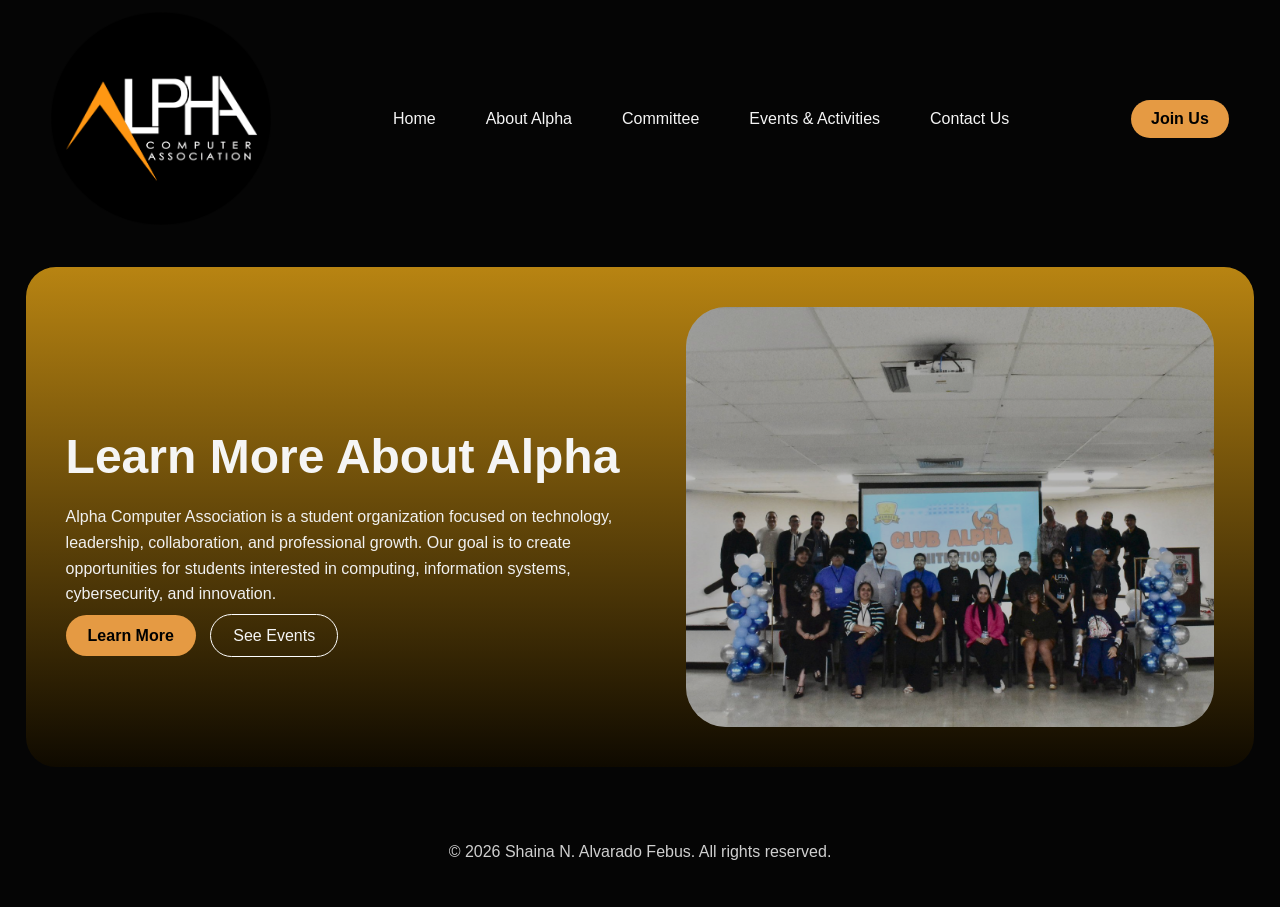
<file: index.html>
<!DOCTYPE html>
<html lang="en">
<head>
    <meta charset="UTF-8">
    <meta name="viewport" content="width=device-width, initial-scale=1.0">
    <meta name="description" content="Welcome to Alpha Computer Association - a student organization focused on technology, leadership, and professional growth. Learn about our mission and join us.">
    <title>Alpha Computer Association | Home</title>
    <link rel="stylesheet" href="style.css">
</head>

<body>
    <!-- Site Header with Navigation -->
    <header class="site-header">
        <div class="container navbar">
            <!-- Organization Logo -->
            <div class="brand">
                <img src="images/alpha-logo.png" class="logo" alt="Alpha Logo">
            </div>

            <!-- Main Navigation Links -->
            <nav class="nav-links">
                <a href="index.html" class="active">Home</a>
                <a href="about.html">About Alpha</a>
                <a href="committee.html">Committee</a>
                <a href="events.html">Events & Activities</a>
                <a href="contact.html">Contact Us</a>
            </nav>

            <!-- Call-to-Action Button for Joining -->
            <a class="join-btn" href="join.html">Join Us</a>
        </div>
    </header>

    <!-- Main Content Area -->
    <main>
        <!-- Hero Section with Introduction and Image -->
        <section class="hero-card">
            <div class="hero-grid">
                <!-- Hero Text Content -->
                <div class="hero-copy">
                    <h2>Learn More About Alpha</h2>
                    <p>
                        Alpha Computer Association is a student organization focused on
                        technology, leadership, collaboration, and professional growth.
                        Our goal is to create opportunities for students interested in
                        computing, information systems, cybersecurity, and innovation.
                    </p>

                    <!-- Action Buttons -->
                    <div class="hero-actions">
                        <a class="primary-btn" href="about.html">Learn More</a>
                        <a class="secondary-btn" href="events.html">See Events</a>
                    </div>
                </div>

                <!-- Hero Image -->
                <div class="hero-image">
                    <img src="images/alpha-iniciacion.jpeg" alt="Alpha Event">
                </div>
            </div>
        </section>
    </main>

    <!-- Site Footer -->
    <footer class="site-footer">
        <div class="container">
            <p>© 2026 Shaina N. Alvarado Febus. All rights reserved.</p>
        </div>
    </footer>

    <!-- JavaScript for Interactive Features -->
    <script src="script.js"></script>
</body>
</html>
</file>
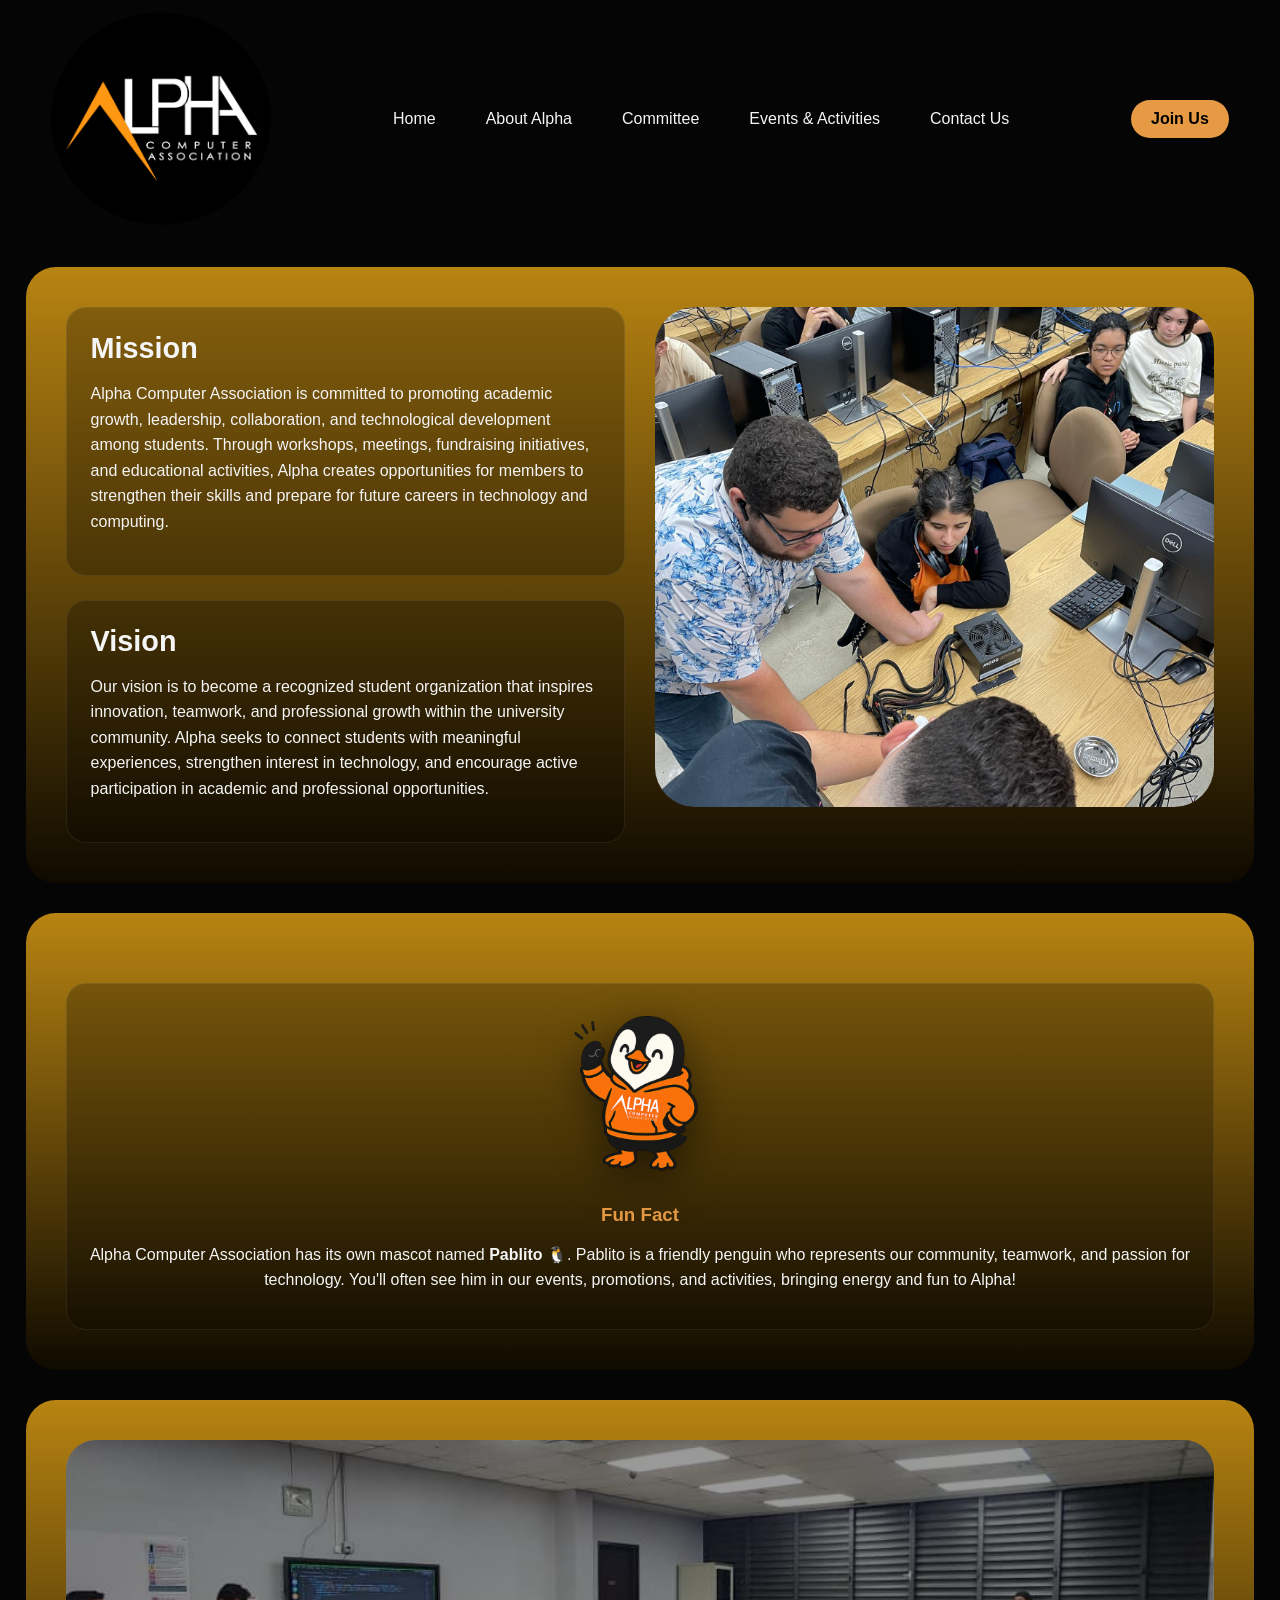
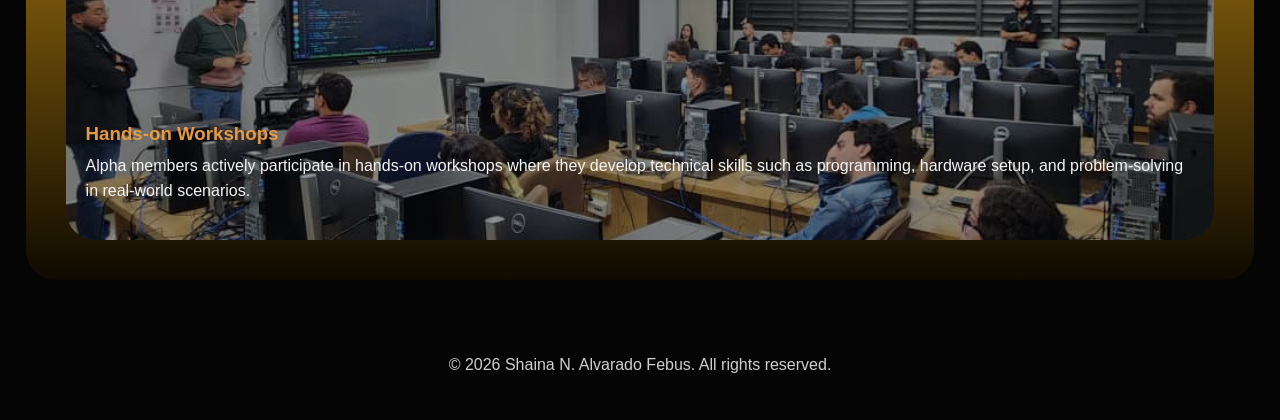
<file: about.html>
<!--
    ABOUT PAGE - Alpha Computer Association
    ========================================
    This page provides information about the organization's mission, vision, mascot, and activities.
-->
<!DOCTYPE html>
<html lang="en">

<head>
    <!-- Essential meta tags for character encoding and responsive design -->
    <meta charset="UTF-8">
    <meta name="viewport" content="width=device-width, initial-scale=1.0">
    <meta name="description" content="Learn about Alpha Computer Association's mission, vision, and mascot Pablito. Discover our commitment to technology, leadership, and student growth.">
    <title>Alpha Computer Association | About</title>

    <!-- Link to external stylesheet -->
    <link rel="stylesheet" href="style.css">
</head>

<body>

    <!-- Site Header with Navigation -->
    <header class="site-header">
        <div class="container navbar">

            <div class="brand">
                <img src="images/alpha-logo.png" class="logo" alt="Alpha Logo">
            </div>

            <nav class="nav-links">
                <a href="index.html">Home</a>
                <a href="about.html">About Alpha</a>
                <a href="committee.html">Committee</a>
                <a href="events.html">Events & Activities</a>
                <a href="contact.html">Contact Us</a>
            </nav>

            <a class="join-btn" href="join.html">Join Us</a>
        </div>
    </header>

    <!-- Main Content Area -->
    <main>

        <!-- Section 1: Mission & Vision with Image -->
        <section class="content-card">
            <div class="two-col">

                <!-- Mission and Vision Boxes -->
                <div class="mission-grid">
                    <div class="mission-box">
                        <h3>Mission</h3>
                        <p>
                            Alpha Computer Association is committed to promoting academic
                            growth, leadership, collaboration, and technological development
                            among students. Through workshops, meetings, fundraising
                            initiatives, and educational activities, Alpha creates opportunities
                            for members to strengthen their skills and prepare for future careers
                            in technology and computing.
                        </p>
                    </div>

                    <div class="mission-box">
                        <h3>Vision</h3>
                        <p>
                            Our vision is to become a recognized student organization that
                            inspires innovation, teamwork, and professional growth within the
                            university community. Alpha seeks to connect students with meaningful
                            experiences, strengthen interest in technology, and encourage active
                            participation in academic and professional opportunities.
                        </p>
                    </div>
                </div>

                <!-- Feature Image -->
                <div class="feature-image">
                    <img src="images/alpha-activity.jpeg" alt="Alpha Computer Association activity">
                </div>

            </div>
        </section>

        <!-- Section 2: Fun Fact about Mascot -->
        <section class="content-card">
            <div class="fun-fact">

                <img src="images/pablito.png" alt="Pablito Mascot" class="pablito-img">

                <h3>Fun Fact</h3>
                <p>
                    Alpha Computer Association has its own mascot named <strong>Pablito</strong> 🐧.
                    Pablito is a friendly penguin who represents our community, teamwork, and
                    passion for technology. You'll often see him in our events, promotions,
                    and activities, bringing energy and fun to Alpha!
                </p>

            </div>
        </section>

        <!-- Section 3: Extra Image with Caption -->
        <section class="content-card">
            <div class="extra-image">

                <img src="images/alpha-event.jpeg" alt="Alpha workshop or event">

                <div class="image-caption">
                    <h3>Hands-on Workshops</h3>
                    <p>
                        Alpha members actively participate in hands-on workshops where they
                        develop technical skills such as programming, hardware setup, and
                        problem-solving in real-world scenarios.
                    </p>
                </div>

            </div>
        </section>

    </main>

    <!-- Site Footer -->
    <footer class="site-footer">
        <div class="container">
            <p>© 2026 Shaina N. Alvarado Febus. All rights reserved.</p>
        </div>
    </footer>

    <!-- JavaScript for Interactive Features -->
    <script src="script.js"></script>

</body>
</html>
</file>
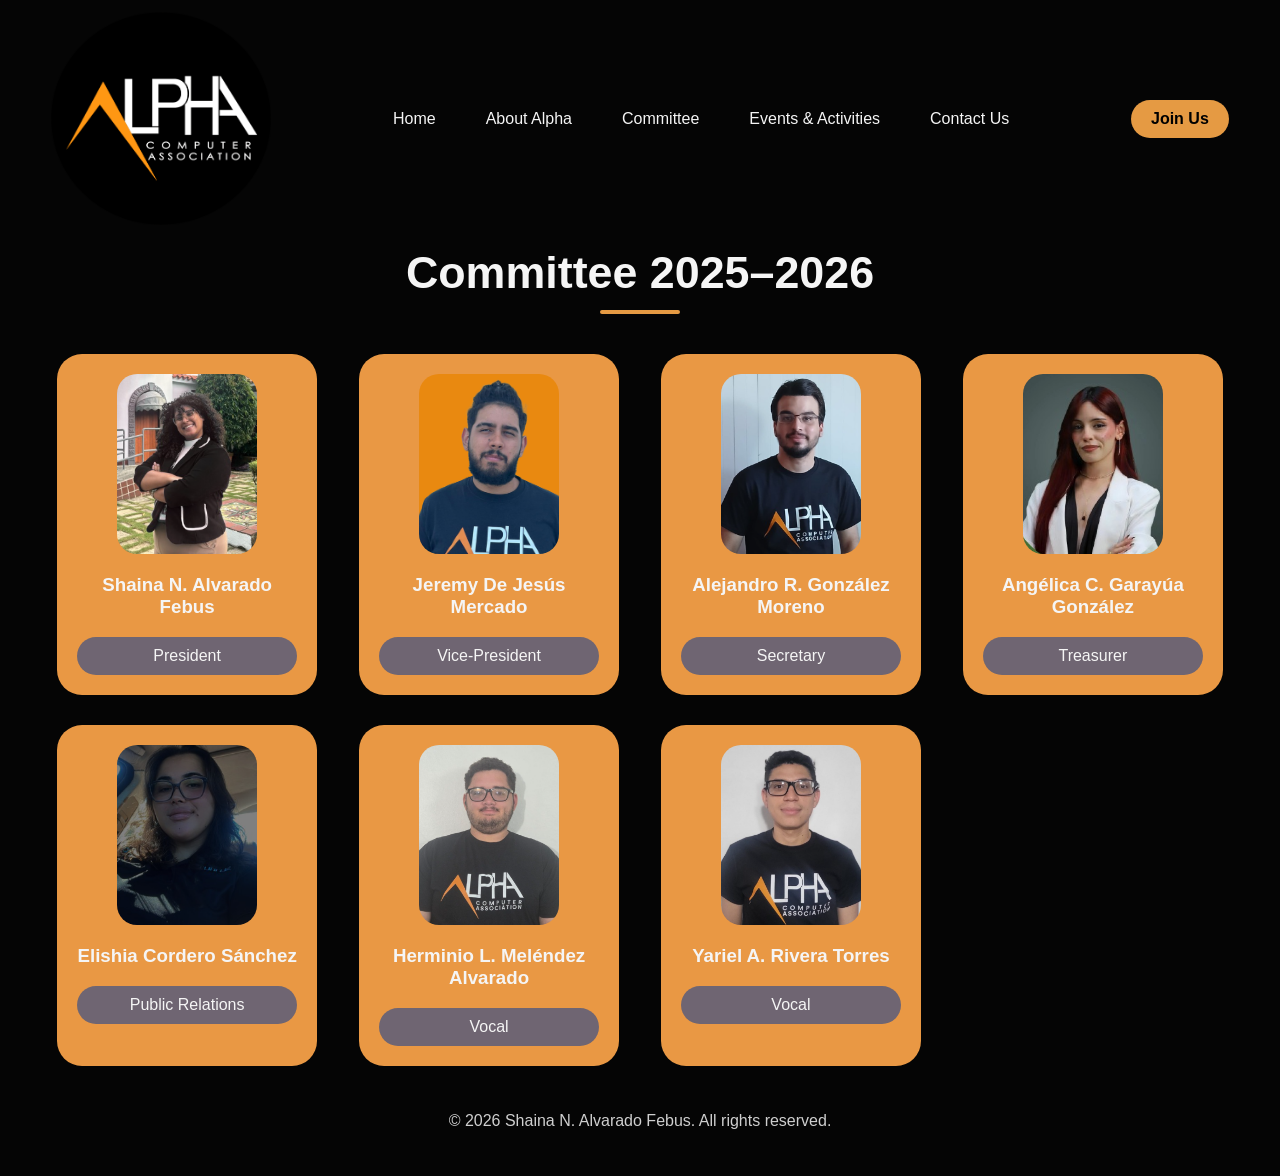
<file: committee.html>
<!--
    COMMITTEE PAGE - Alpha Computer Association
    ===========================================
    This page displays the current committee members with their photos, names, and roles.
-->
<!DOCTYPE html>
<html lang="en">
<head>
    <meta charset="UTF-8">
    <meta name="viewport" content="width=device-width, initial-scale=1.0">
    <meta name="description" content="Meet the Alpha Computer Association committee for 2025-2026. Learn about our president, vice-president, secretary, treasurer, and other members.">
    <title>Alpha Computer Association | Committee</title>
    <link rel="stylesheet" href="style.css">
</head>

<body>
    <!-- Site Header with Navigation -->
    <header class="site-header">
        <div class="container navbar">
            <div class="brand">
                <img src="images/alpha-logo.png" class="logo" alt="Alpha Logo">
            </div>

            <nav class="nav-links">
                <a href="index.html">Home</a>
                <a href="about.html">About Alpha</a>
                <a href="committee.html">Committee</a>
                <a href="events.html">Events & Activities</a>
                <a href="contact.html">Contact Us</a>
            </nav>

            <a class="join-btn" href="join.html">Join Us</a>
        </div>
    </header>

    <!-- Main Content Area -->
    <main class="page-section">
        <section class="container committee-section">
            <!-- Page Title -->
            <div class="committee-title-wrap">
                <h2 class="page-title">Committee 2025–2026</h2>
            </div>

            <!-- Grid of Committee Members -->
            <div class="committee-grid">
                <!-- President -->
                <article class="member-card">
                    <div class="avatar">
                        <img src="images/shaina.png" alt="Shaina N. Alvarado Febus, President">
                    </div>
                    <h3>Shaina N. Alvarado Febus</h3>
                    <div class="member-role">President</div>
                </article>

                <!-- Vice-President -->
                <article class="member-card">
                    <div class="avatar">
                        <img src="images/jeremy.png" alt="Jeremy De Jesús Mercado, Vice-President">
                    </div>
                    <h3>Jeremy De Jesús Mercado</h3>
                    <div class="member-role">Vice-President</div>
                </article>

                <!-- Secretary -->
                <article class="member-card">
                    <div class="avatar">
                        <img src="images/alejandro.png" alt="Alejandro R. González Moreno, Secretary">
                    </div>
                    <h3>Alejandro R. González Moreno</h3>
                    <div class="member-role">Secretary</div>
                </article>

                <!-- Treasurer -->
                <article class="member-card">
                    <div class="avatar">
                        <img src="images/angelica.png" alt="Angélica C. Garayúa González, Treasurer">
                    </div>
                    <h3>Angélica C. Garayúa González</h3>
                    <div class="member-role">Treasurer</div>
                </article>

                <!-- Public Relations -->
                <article class="member-card">
                    <div class="avatar">
                        <img src="images/elishia.png" alt="Elishia Cordero Sánchez, Public Relations">
                    </div>
                    <h3>Elishia Cordero Sánchez</h3>
                    <div class="member-role">Public Relations</div>
                </article>

                <!-- Vocal 1 -->
                <article class="member-card">
                    <div class="avatar">
                        <img src="images/herminio.png" alt="Herminio L. Meléndez Alvarado, Vocal">
                    </div>
                    <h3>Herminio L. Meléndez Alvarado</h3>
                    <div class="member-role">Vocal</div>
                </article>

                <!-- Vocal 2 -->
                <article class="member-card">
                    <div class="avatar">
                        <img src="images/yariel.png" alt="Yariel A. Rivera Torres, Vocal">
                    </div>
                    <h3>Yariel A. Rivera Torres</h3>
                    <div class="member-role">Vocal</div>
                </article>
            </div>
        </section>
    </main>

    <!-- Site Footer -->
    <footer class="site-footer">
        <div class="container">
            <p>© 2026 Shaina N. Alvarado Febus. All rights reserved.</p>
        </div>
    </footer>

    <!-- JavaScript for Interactive Features -->
    <script src="script.js"></script>
</body>
</html>
</file>
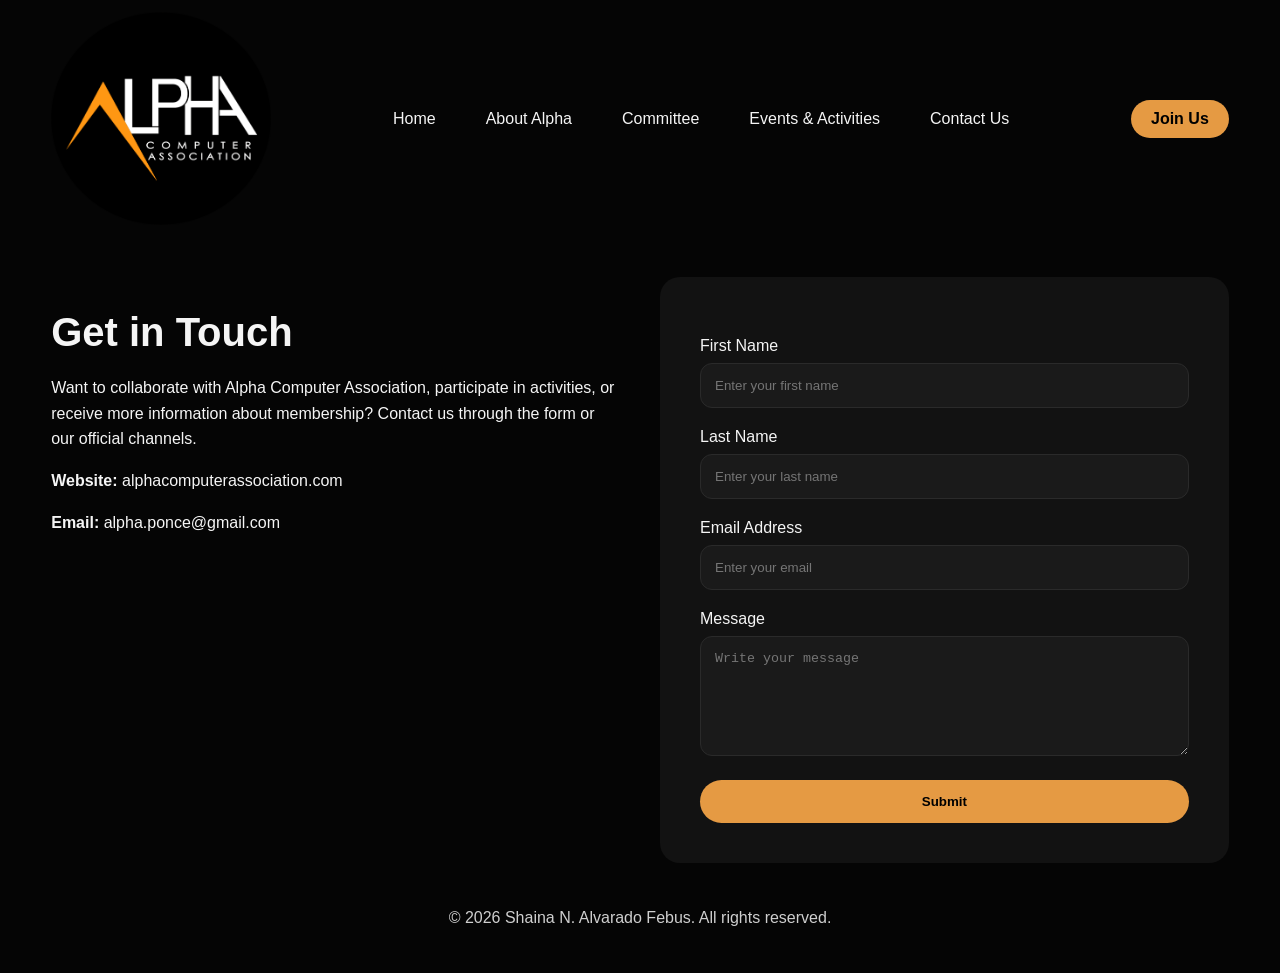
<file: contact.html>
<!--
    CONTACT PAGE - Alpha Computer Association
    =========================================
    This page provides contact information and a contact form for visitors to reach out
    to Alpha Computer Association.
-->
<!DOCTYPE html>
<html lang="en">
<head>
    <!-- Meta tags -->
    <meta charset="UTF-8">
    <meta name="viewport" content="width=device-width, initial-scale=1.0">
    <meta name="description" content="Contact Alpha Computer Association. Get in touch for collaboration, membership information, or to participate in our activities.">
    <title>Alpha Computer Association | Contact</title>

    <!-- Styles -->
    <link rel="stylesheet" href="style.css">
</head>

<body>
    <!-- Site Header with Navigation -->
    <header class="site-header">
        <div class="container navbar">

            <div class="brand">
                <img src="images/alpha-logo.png" class="logo" alt="Alpha Computer Association Logo">
            </div>

            <nav class="nav-links">
                <a href="index.html">Home</a>
                <a href="about.html">About Alpha</a>
                <a href="committee.html">Committee</a>
                <a href="events.html">Events & Activities</a>
                <a href="contact.html" class="active">Contact Us</a>
            </nav>

            <a class="join-btn" href="join.html">Join Us</a>
        </div>
    </header>

    <!-- Main Content Area -->
    <main class="page-section">

        <section class="container contact-grid">

            <!-- Contact Information -->
            <div class="contact-info">
                <h2>Get in Touch</h2>

                <p>
                    Want to collaborate with Alpha Computer Association, participate in
                    activities, or receive more information about membership? Contact us
                    through the form or our official channels.
                </p>

                <p><strong>Website:</strong> alphacomputerassociation.com</p>
                <p><strong>Email:</strong> alpha.ponce@gmail.com</p>
            </div>

            <!-- Contact Form -->
            <form class="form-card">

                <label for="firstName">First Name</label>
                <input id="firstName" name="firstName" type="text" placeholder="Enter your first name" required>

                <label for="lastName">Last Name</label>
                <input id="lastName" name="lastName" type="text" placeholder="Enter your last name" required>

                <label for="email">Email Address</label>
                <input id="email" name="email" type="email" placeholder="Enter your email" required>

                <label for="message">Message</label>
                <textarea id="message" name="message" placeholder="Write your message" required></textarea>

                <button type="submit">Submit</button>

            </form>

        </section>

    </main>

    <!-- Site Footer -->
    <footer class="site-footer">
        <div class="container">
            <p>© 2026 Shaina N. Alvarado Febus. All rights reserved.</p>
        </div>
    </footer>

</body>
</html>
</file>
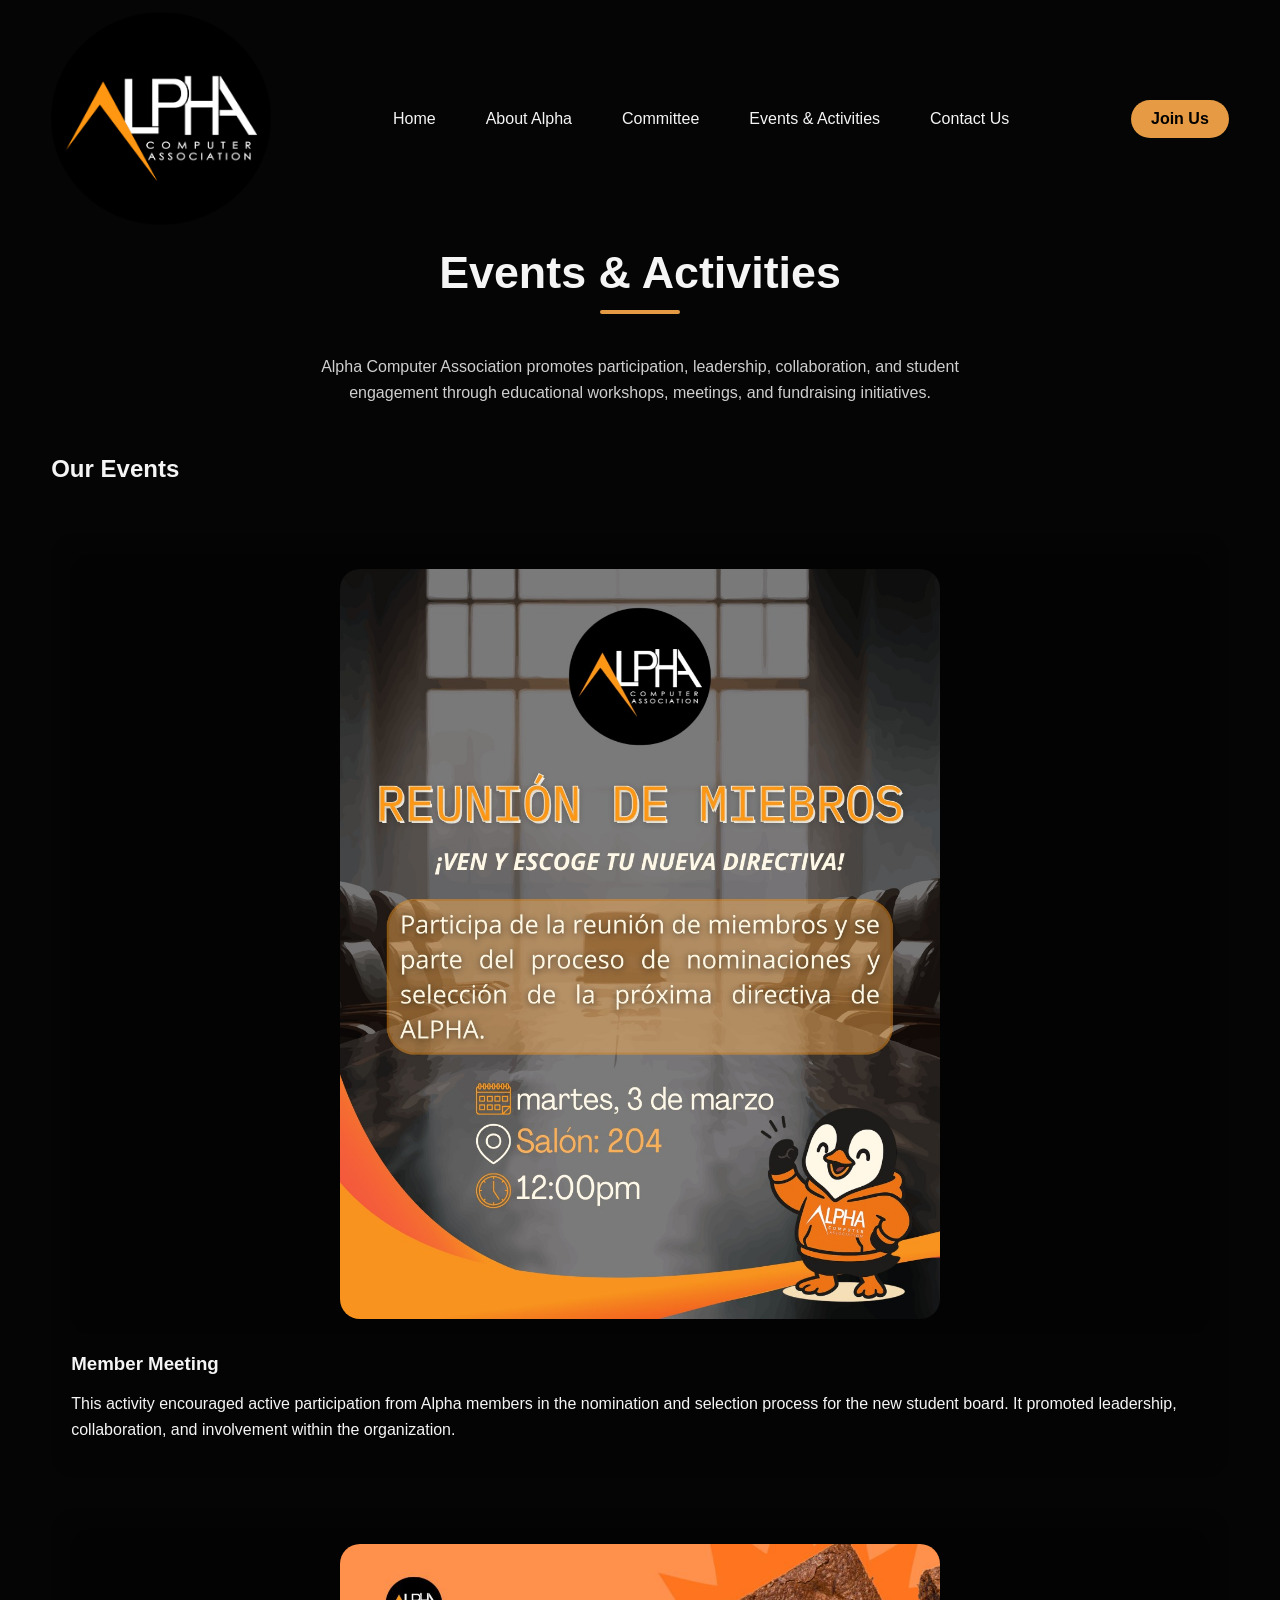
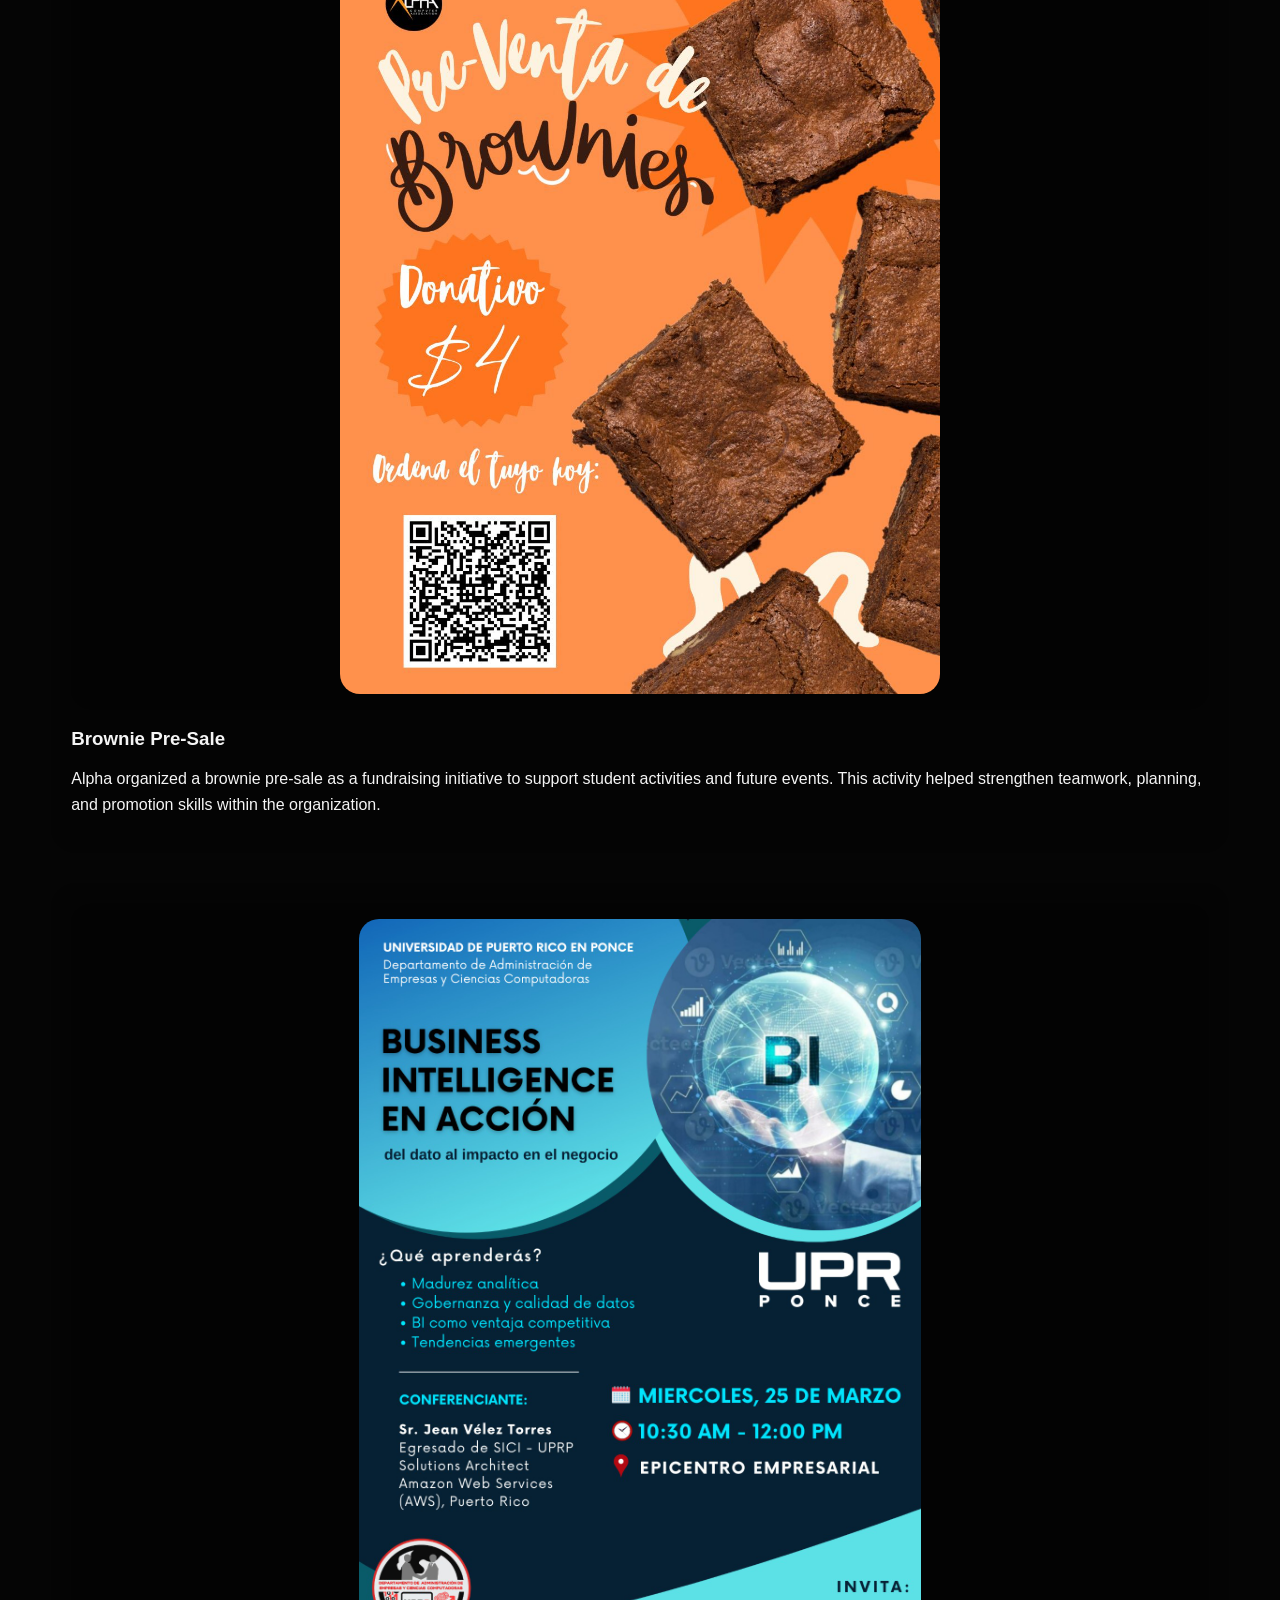
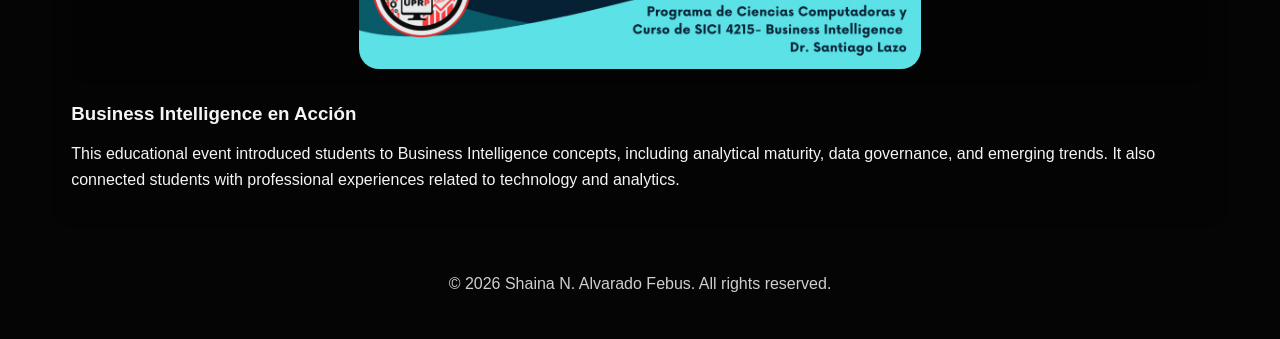
<file: events.html>
<!--
    EVENTS PAGE - Alpha Computer Association
    ========================================
    This page showcases past and current events and activities organized by Alpha.
-->
<!DOCTYPE html>
<html lang="en">
<head>
    <meta charset="UTF-8">
    <meta name="viewport" content="width=device-width, initial-scale=1.0">
    <meta name="description" content="Explore Alpha Computer Association's events and activities, including workshops, meetings, and fundraising initiatives promoting technology and leadership.">
    <title>Alpha Computer Association | Events</title>
    <link rel="stylesheet" href="style.css">
</head>

<body>

    <!-- Site Header with Navigation -->
    <header class="site-header">
        <div class="container navbar">
            <div class="brand">
                <img src="images/alpha-logo.png" class="logo" alt="Alpha Logo">
            </div>

            <nav class="nav-links">
                <a href="index.html">Home</a>
                <a href="about.html">About Alpha</a>
                <a href="committee.html">Committee</a>
                <a href="events.html" class="active">Events & Activities</a>
                <a href="contact.html">Contact Us</a>
            </nav>

            <a class="join-btn" href="join.html">Join Us</a>
        </div>
    </header>

    <!-- Main Content Area -->
    <main class="page-section">
        <!-- Page Introduction -->
        <section class="container">
            <h2 class="page-title">Events & Activities</h2>
            <p class="lead">
                Alpha Computer Association promotes participation, leadership, collaboration,
                and student engagement through educational workshops, meetings, and fundraising initiatives.
            </p>
        </section>

        <!-- Events Grid -->
        <section class="container events-grid real-events-grid">
            <h2 class="section-title">Our Events</h2>

            <!-- Event 1: Member Meeting -->
            <article class="event-card real-event-card">
                <div class="poster-wrapper">
                    <img src="images/reunion-miembros.jpeg"
                         alt="Member Meeting Event"
                         class="event-poster"
                         onclick="openModal(this.src)">
                </div>
                <h3>Member Meeting</h3>
                <p>
                    This activity encouraged active participation from Alpha members in the
                    nomination and selection process for the new student board. It promoted
                    leadership, collaboration, and involvement within the organization.
                </p>
            </article>

            <!-- Event 2: Brownie Pre-Sale -->
            <article class="event-card real-event-card">
                <div class="poster-wrapper">
                    <img src="images/brownies.jpeg"
                         alt="Brownie Pre-Sale Event"
                         class="event-poster"
                         onclick="openModal(this.src)">
                </div>
                <h3>Brownie Pre-Sale</h3>
                <p>
                    Alpha organized a brownie pre-sale as a fundraising initiative to support
                    student activities and future events. This activity helped strengthen teamwork,
                    planning, and promotion skills within the organization.
                </p>
            </article>

            <!-- Event 3: Business Intelligence Workshop -->
            <article class="event-card real-event-card">
                <div class="poster-wrapper">
                    <img src="images/bi-accion.jpeg"
                         alt="Business Intelligence Event"
                         class="event-poster"
                         onclick="openModal(this.src)">
                </div>
                <h3>Business Intelligence en Acción</h3>
                <p>
                    This educational event introduced students to Business Intelligence concepts,
                    including analytical maturity, data governance, and emerging trends. It also
                    connected students with professional experiences related to technology and analytics.
                </p>
            </article>
        </section>
    </main>

    <!-- Site Footer -->
    <footer class="site-footer">
        <div class="container">
            <p>© 2026 Shaina N. Alvarado Febus. All rights reserved.</p>
        </div>
    </footer>

    <!-- Modal for Image Viewing -->
    <div id="imageModal" class="modal" onclick="closeModal()">
        <span class="close">&times;</span>
        <img class="modal-content" id="modalImg" src="images/reunion-miembros.jpeg" alt="Expanded event poster">
    </div>

    <!-- JavaScript for Interactive Features -->
    <script src="script.js"></script>
</body>
</html>
</file>
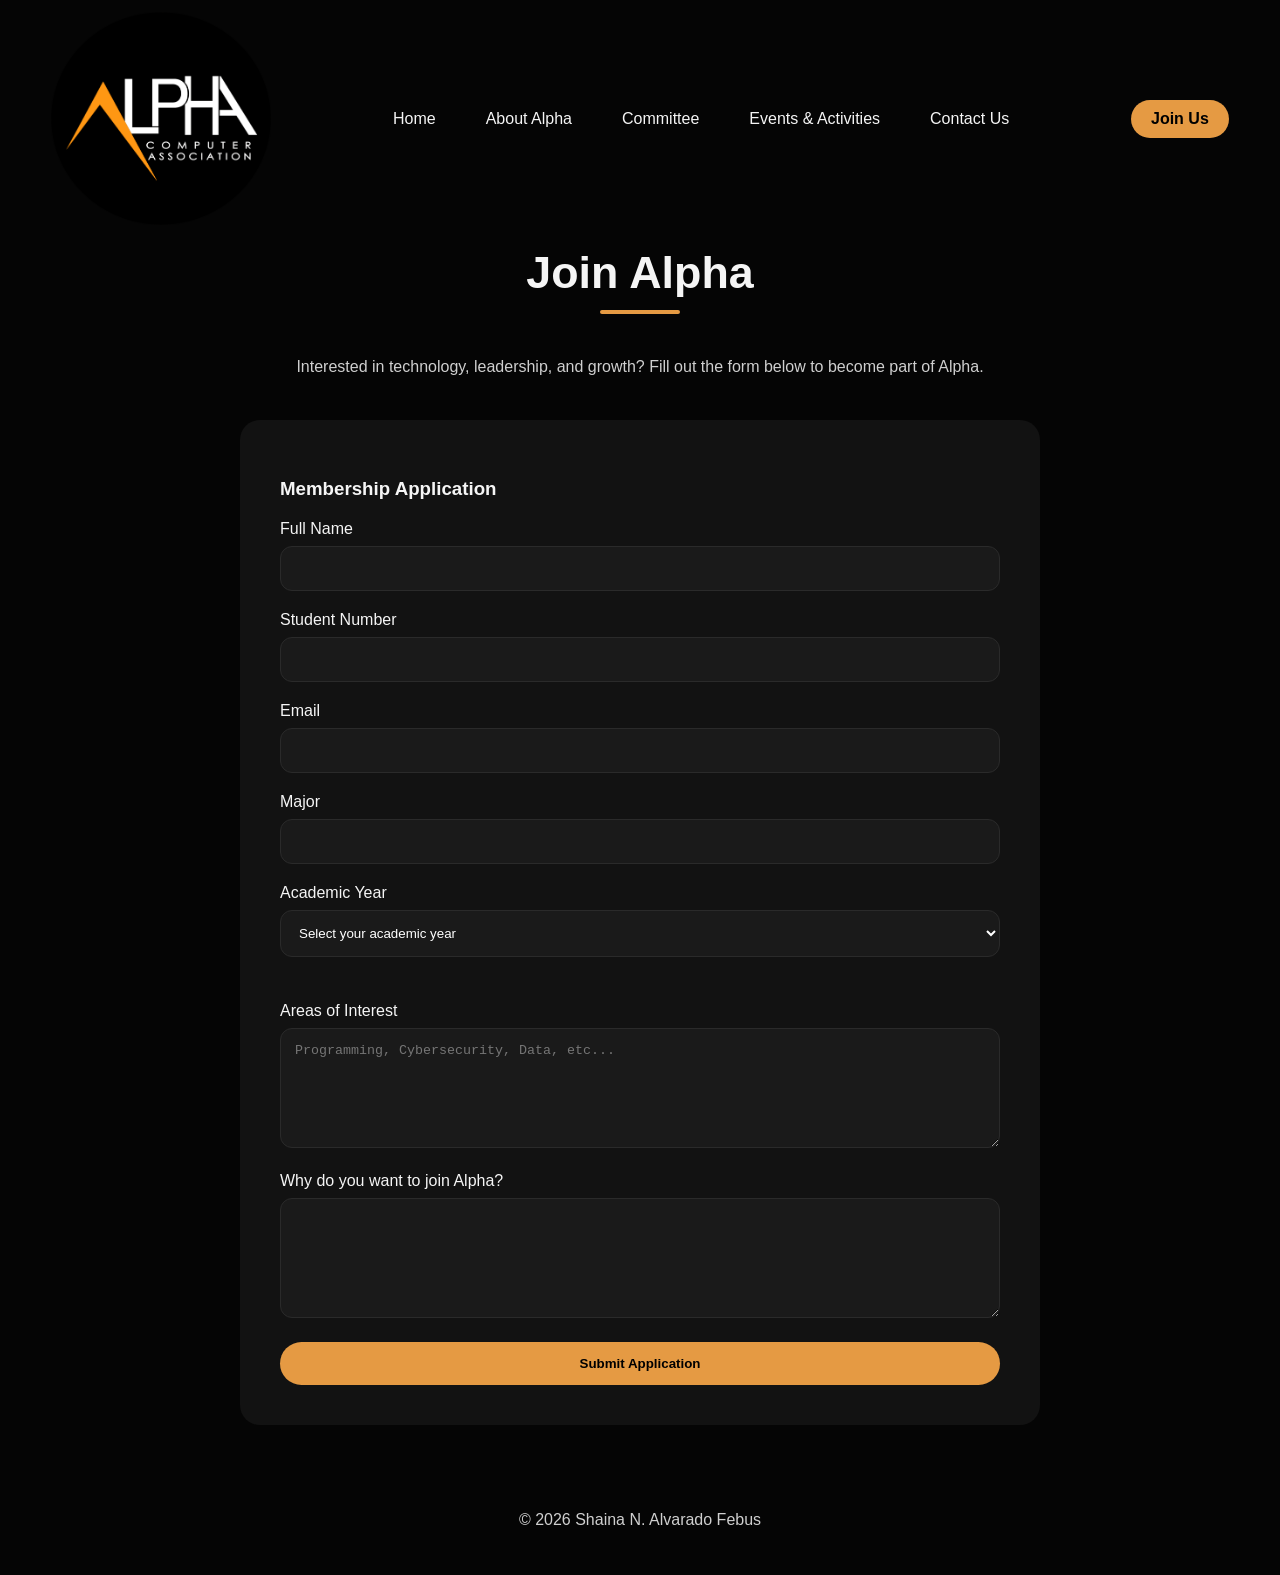
<file: join.html>
<!--
    JOIN PAGE - Alpha Computer Association
    ======================================
    This page contains a membership application form for prospective members.
-->
<!DOCTYPE html>
<html lang="en">
<head>
  <meta charset="UTF-8">
  <meta name="viewport" content="width=device-width, initial-scale=1.0">
  <meta name="description" content="Join Alpha Computer Association. Fill out our membership application form to become part of our community focused on technology and leadership.">
  <title>Alpha Computer Association | Join</title>
  <link rel="stylesheet" href="style.css">
</head>

<body>

<!-- Site Header with Navigation -->
<header class="site-header">
  <div class="container navbar">
    <div class="brand">
      <img src="images/alpha-logo.png" class="logo" alt="Alpha Logo">
    </div>

    <nav class="nav-links">
      <a href="index.html">Home</a>
      <a href="about.html">About Alpha</a>
      <a href="committee.html">Committee</a>
      <a href="events.html">Events & Activities</a>
      <a href="contact.html">Contact Us</a>
    </nav>

    <a class="join-btn" href="join.html">Join Us</a>
  </div>
</header>

<!-- Main Content Area -->
<main class="page-section">

  <!-- Introduction Section -->
  <section class="container">
    <h2 class="page-title">Join Alpha</h2>
    <p class="lead">
      Interested in technology, leadership, and growth? Fill out the form below to become part of Alpha.
    </p>
  </section>

  <!-- Membership Application Form -->
  <section class="container form-card">

    <h3 class="section-title">Membership Application</h3>

    <form name="join-alpha" method="POST" data-netlify="true">
      <input type="hidden" name="form-name" value="join-alpha">

      <!-- Full Name Field -->
      <div class="form-group">
        <label for="name">Full Name</label>
        <input id="name" type="text" name="name" required>
      </div>

      <!-- Student Number Field -->
      <div class="form-group">
        <label for="student-number">Student Number</label>
        <input id="student-number" type="text" name="student-number" required>
      </div>

      <!-- Email Field -->
      <div class="form-group">
        <label for="email">Email</label>
        <input id="email" type="email" name="email" required>
      </div>

      <!-- Major Field -->
      <div class="form-group">
        <label for="major">Major</label>
        <input id="major" type="text" name="major" required>
      </div>

      <!-- Academic Year Dropdown -->
      <div class="form-group">
        <label for="year">Academic Year</label>
        <select id="year" name="year" required>
          <option value="">Select your academic year</option>
          <option>Freshman (1st Year)</option>
          <option>Sophomore (2nd Year)</option>
          <option>Junior (3rd Year)</option>
          <option>Senior (4th Year)</option>
          <option>5th Year or More</option>
        </select>
      </div>

      <!-- Areas of Interest Textarea -->
      <div class="form-group">
        <label for="interests">Areas of Interest</label>
        <textarea id="interests" name="interests" placeholder="Programming, Cybersecurity, Data, etc..."></textarea>
      </div>

      <!-- Motivation Textarea -->
      <div class="form-group">
        <label for="message">Why do you want to join Alpha?</label>
        <textarea id="message" name="message"></textarea>
      </div>

      <!-- Submit Button -->
      <button type="submit" class="submit-btn">Submit Application</button>
    </form>

  </section>

</main>

<!-- Site Footer -->
<footer class="site-footer">
  <div class="container">
    <p>© 2026 Shaina N. Alvarado Febus</p>
  </div>
</footer>

</body>
</html>
</file>
<file: style.css>
/*
    Nombre: Shaina N. Alvarado Febus
    Num. Estudiante: 843-28-5168
    Curso: COTI 4210 - Desarrollo de Aplicaciones Web
    Descripción del proyecto: Sitio web para la organización estudiantil Alpha Computer Association, 
    que incluye páginas de inicio, sobre nosotros, comité, eventos y contacto. El sitio presenta información sobre la misión, 
    visión, miembros del comité, actividades y un formulario de contacto para los visitantes interesados en unirse o colaborar 
    con la asociación.
*/

/* ===== CSS CUSTOM PROPERTIES (VARIABLES) ===== */
/* Define custom CSS properties (variables) for consistent theming across the site */
:root {
  --bg: #050505; /* Dark background color for the body */
  --panel: #111111; /* Slightly lighter panel background */
  --gold: #b88412; /* Primary gold color for accents */
  --gold-soft: #e59a43; /* Softer gold for buttons and highlights */
  --text: #f5f5f5; /* Light text color */
  --muted: #cfcfcf; /* Muted text color for secondary content */
  --accent: #6f6572; /* Accent color for hover states */
  --border: rgba(255, 255, 255, 0.08); /* Subtle border color */
}

/* ===== PAGE TITLE STYLING ===== */
/* Styles for the main title on each page */
.page-title {
  text-align: center;
  font-size: 2.8rem;
  font-weight: bold;
  margin-bottom: 40px; /* espacio entre título y fotos */
  margin-top: 10px;
  color: var(--text);
}

/* Decorative underline for the page title */
.page-title::after {
  content: "";
  display: block;
  width: 80px;
  height: 4px;
  background: var(--gold-soft);
  margin: 12px auto 0;
  border-radius: 999px;
}

/* ===== CSS RESET AND GLOBAL STYLES ===== */
/* Basic CSS reset to ensure consistent box-sizing and remove default margins/padding */
* {
  box-sizing: border-box;
}

/* Global body styles */
body {
  margin: 0;
  font-family: Arial, Helvetica, sans-serif;
  background: var(--bg);
  color: var(--text);
}

/* Remove default link decorations and inherit color */
a {
  text-decoration: none;
  color: inherit;
}

/* Ensure images are responsive and block-level */
img {
  max-width: 100%;
  display: block;
}

/* ===== LAYOUT UTILITIES ===== */
/* Container class for centering content with max width */
.container {
  width: min(1200px, 92%);
  margin: 0 auto;
}

/* ===== HEADER AND NAVIGATION ===== */
/* Header section padding */
.site-header {
  padding: 12px 0;
}

/* Flexbox navbar layout */
.navbar {
  display: flex;
  align-items: center;
  justify-content: space-between;
  min-height: 100px;
  gap: 20px;
}

/* Logo styling with hover effect */
.logo {
  width: 220px;
  transition: 0.3s;
}

.logo:hover {
  transform: scale(1.05);
}

/* Navigation links container */
.nav-links {
  display: flex;
  gap: 18px;
  flex-wrap: wrap;
}

/* Individual nav link styles */
.nav-links a {
  padding: 10px 16px;
  border-radius: 999px;
}

.nav-links a:hover {
  background: var(--accent);
}

/* Join button styling */
.join-btn {
  padding: 10px 20px;
  border-radius: 999px;
  background: var(--gold-soft);
  color: black;
  font-weight: bold;
}

/* ===== HERO SECTION ===== */
/* Main hero section container with gradient background */
.hero-card {
  width: min(1240px, 96%);
  margin: 30px auto;
  padding: 40px;
  border-radius: 30px;
  background: linear-gradient(180deg, var(--gold), #0f0a00);
}

/* Grid layout for hero content and image */
.hero-grid {
  display: grid;
  grid-template-columns: 1.1fr 1fr;
  gap: 40px;
  align-items: center;
}

/* Hero text content */
.hero-copy h2 {
  font-size: 3rem;
  margin-bottom: 20px;
}

.hero-copy p {
  line-height: 1.6;
  color: #f1f1f1;
}

/* ===== BUTTON STYLES ===== */
/* Container for hero action buttons */
.hero-actions {
  margin-top: 20px;
}

/* Primary button style */
.primary-btn {
  background: var(--gold-soft);
  padding: 12px 22px;
  border-radius: 999px;
  color: black;
  font-weight: bold;
}

/* Secondary button style */
.secondary-btn {
  border: 1px solid white;
  padding: 12px 22px;
  border-radius: 999px;
  margin-left: 10px;
}

/* ===== HERO IMAGE ===== */
/* Hero image container with fixed height and rounded corners */
.hero-image {
  height: 420px;
  border-radius: 40px;
  overflow: hidden;
  position: relative;
}

/* Image styling within hero container */
.hero-image img {
  width: 100%;
  height: 100%;
  object-fit: cover;
}

/* Overlay for darkening the hero image */
.hero-image::after {
  content: "";
  position: absolute;
  inset: 0;
  background: rgba(0, 0, 0, 0.25);
}

/* ===== ABOUT PAGE STYLES ===== */
/* Content card container for about section */
.content-card {
  width: min(1240px, 96%);
  margin: 30px auto;
  padding: 40px;
  border-radius: 30px;
  background: linear-gradient(180deg, var(--gold), #0f0a00);
}

/* Two-column grid layout */
.two-col {
  display: grid;
  grid-template-columns: 1fr 1fr;
  gap: 30px;
  align-items: stretch;
}

/* Grid for mission boxes */
.mission-grid {
  display: grid;
  gap: 24px;
}

/* Individual mission box styling */
.mission-box {
  background: rgba(0, 0, 0, 0.25);
  border: 1px solid rgba(255, 255, 255, 0.08);
  border-radius: 20px;
  padding: 24px;
}

.mission-box h3 {
  margin-top: 0;
  margin-bottom: 12px;
  color: var(--text);
  font-size: 1.8rem;
}

.mission-box p {
  line-height: 1.6;
  color: #f5f5f5;
}

/* Feature image container */
.feature-image {
  height: 500px;
  border-radius: 40px;
  overflow: hidden;
  position: relative;
  background: rgba(0, 0, 0, 0.15);
}

.feature-image img {
  width: 100%;
  height: 100%;
  object-fit: cover;
  display: block;
}

/* Fun fact section styling */
.fun-fact {
  margin-top: 30px;
  padding: 20px;
  border-radius: 20px;
  background: rgba(0, 0, 0, 0.25);
  border: 1px solid rgba(255, 255, 255, 0.08);
  text-align: center;
}

.fun-fact h3 {
  color: var(--gold-soft);
  margin-bottom: 10px;
}

.fun-fact p {
  line-height: 1.6;
  color: #f5f5f5;
}

/* Pablito image styling with hover effect */
.pablito-img {
  width: 180px;
  margin: 0 auto 20px;
  display: block;
  filter: drop-shadow(0 10px 20px rgba(0, 0, 0, 0.5));
  transition: transform 0.3s ease;
}

.pablito-img:hover {
  transform: scale(1.05);
}

/* Extra image container with overlay */
.extra-image {
  position: relative;
  border-radius: 30px;
  overflow: hidden;
}

.extra-image img {
  width: 100%;
  height: 400px;
  object-fit: cover;
}

.extra-image::after {
  content: "";
  position: absolute;
  inset: 0;
  background: rgba(0, 0, 0, 0.4);
}

/* Image caption overlay */
.image-caption {
  position: absolute;
  bottom: 20px;
  left: 20px;
  right: 20px;
  z-index: 2;
}

.image-caption h3 {
  margin: 0;
  color: var(--gold-soft);
}

.image-caption p {
  margin-top: 8px;
  color: #f5f5f5;
  line-height: 1.6;
}

/* ===== CONTACT PAGE STYLES ===== */
/* Grid layout for contact section */
.contact-grid {
  display: grid;
  grid-template-columns: 1fr 1fr;
  gap: 40px;
  align-items: start;
  margin-top: 40px;
}

/* Contact information styling */
.contact-info h2 {
  font-size: 2.5rem;
  margin-bottom: 20px;
}

.contact-info p {
  line-height: 1.6;
  margin-bottom: 16px;
}

/* Override form card margins in contact grid */
.contact-grid .form-card {
  margin: 0;
  max-width: 100%;
}

/* ===== COMMITTEE PAGE STYLES ===== */
/* Grid layout for committee members */
.committee-grid {
  display: grid;
  grid-template-columns: repeat(auto-fit, minmax(260px, 1fr));
  gap: 30px;
  justify-items: center;
  margin-top: 30px;
}

/* Individual member card styling */
.member-card {
  background: #e99844;
  padding: 20px;
  border-radius: 25px;
  text-align: center;
  width: 260px;
}

/* Avatar container */
.avatar {
  width: 140px;
  height: 180px;
  margin: 0 auto 20px;
  border-radius: 20px;
  overflow: hidden;
}

.avatar img {
  width: 100%;
  height: 100%;
  object-fit: cover;
}

/* Member role badge */
.member-role {
  background: #6f6572;
  border-radius: 999px;
  padding: 10px;
}

/* ===== EVENTS PAGE STYLES ===== */
/* Grid layout for events */
.real-events-grid {
  display: grid;
  grid-template-columns: 1fr;
  gap: 30px;
  margin-top: 30px;
}

/* Individual event card styling */
.real-event-card {
  background: rgba(0, 0, 0, 0.2);
  padding: 20px;
  border-radius: 24px;
}

/* Poster wrapper container */
.poster-wrapper {
  display: flex;
  justify-content: center;
  align-items: center;
  background: rgba(0, 0, 0, 0.15);
  border-radius: 20px;
  padding: 16px;
}

/* Event poster image styling with hover effect */
.event-poster {
  width: auto;
  max-width: 100%;
  max-height: 750px;
  object-fit: contain;
  border-radius: 20px;
  cursor: pointer;
  transition: 0.3s ease;
  display: block;
  margin: 0 auto;
}

.event-poster:hover {
  transform: scale(1.02);
}

.real-event-card h3 {
  margin-top: 18px;
  margin-bottom: 10px;
}

.real-event-card p {
  line-height: 1.6;
  color: #f5f5f5;
}

/* ===== MODAL STYLES ===== */
/* Modal overlay background */
.modal {
  display: none;
  position: fixed;
  z-index: 9999;
  padding-top: 40px;
  left: 0;
  top: 0;
  width: 100%;
  height: 100%;
  background-color: rgba(0, 0, 0, 0.9);
}

/* Modal content container */
.modal-content {
  margin: auto;
  display: block;
  max-width: 85%;
  max-height: 85%;
  border-radius: 20px;
}

/* Close button for modal */
.close {
  position: absolute;
  top: 18px;
  right: 35px;
  color: white;
  font-size: 40px;
  font-weight: bold;
  cursor: pointer;
}

/* ===== FORM STYLES ===== */
/* Form card container */
.form-card {
  background: #121212;
  padding: 40px;
  border-radius: 20px;
  max-width: 800px;
  margin: 40px auto;
}

/* Form label styling */
.form-card label {
  display: block;
  margin-top: 20px;
  margin-bottom: 8px;
}

/* Form input, select, and textarea styling */
.form-card input,
.form-card select,
.form-card textarea {
  width: 100%;
  padding: 14px;
  border-radius: 12px;
  border: 1px solid #2a2a2a;
  background: #1a1a1a;
  color: white;
}

.form-card select {
  margin-bottom: 25px;
}

.form-card textarea {
  min-height: 120px;
}

/* Form submit button */
.form-card button {
  margin-top: 20px;
  padding: 14px;
  width: 100%;
  border-radius: 999px;
  background: var(--gold-soft);
  border: none;
  font-weight: bold;
  cursor: pointer;
}

/* Lead text styling */
.lead {
  text-align: center;
  max-width: 700px;
  margin: 0 auto 30px;
  color: var(--muted);
  line-height: 1.6;
}

/* ===== FOOTER STYLES ===== */
/* Site footer styling */
.site-footer {
  text-align: center;
  padding: 30px;
  color: var(--muted);
}

/* ===== RESPONSIVE DESIGN ===== */
/* Media queries for responsive design on screens smaller than 900px */
@media (max-width: 900px) {
  .hero-grid,
  .two-col {
    grid-template-columns: 1fr;
  }

  .logo {
    width: 160px;
  }

  .hero-copy h2 {
    font-size: 2rem;
  }

  .feature-image,
  .hero-image {
    height: 320px;
  }

  .extra-image img {
    height: 280px;
  }

  .modal-content {
    max-width: 95%;
    max-height: 80%;
  }
}
</file>
